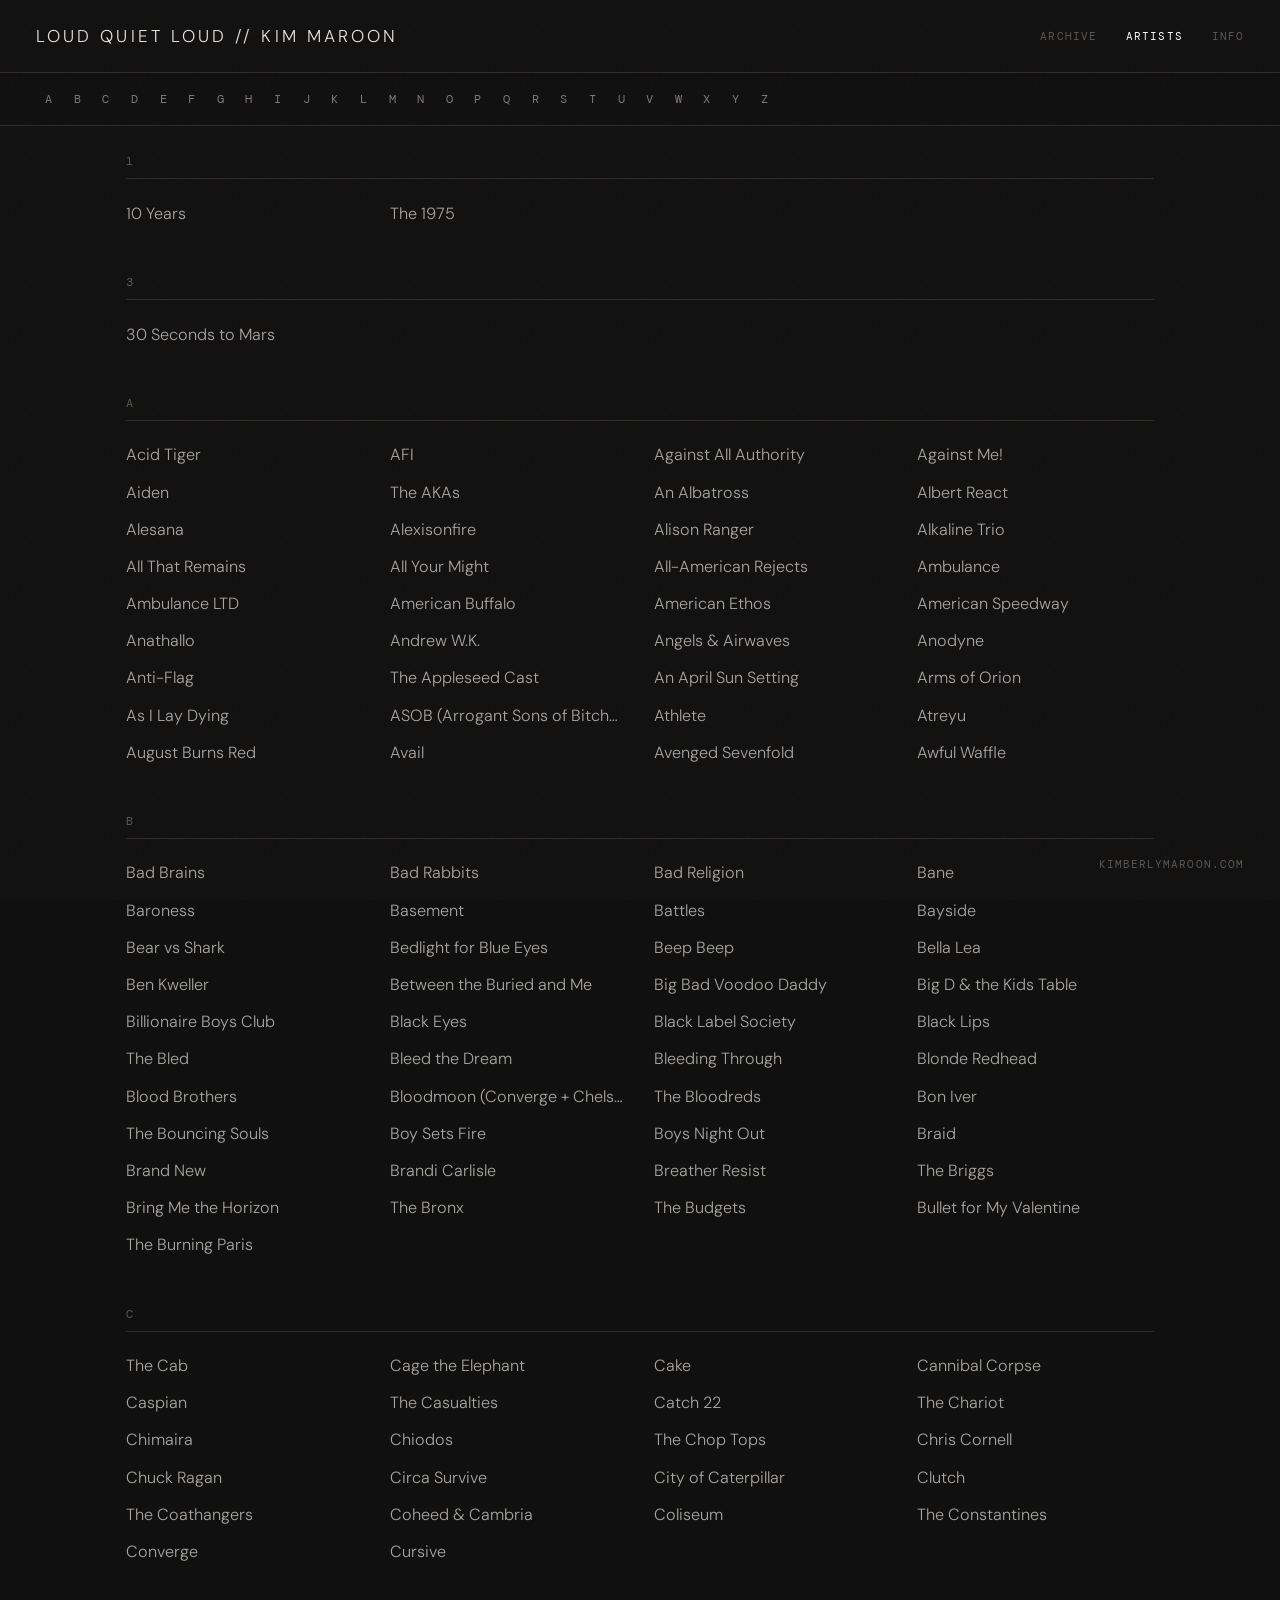
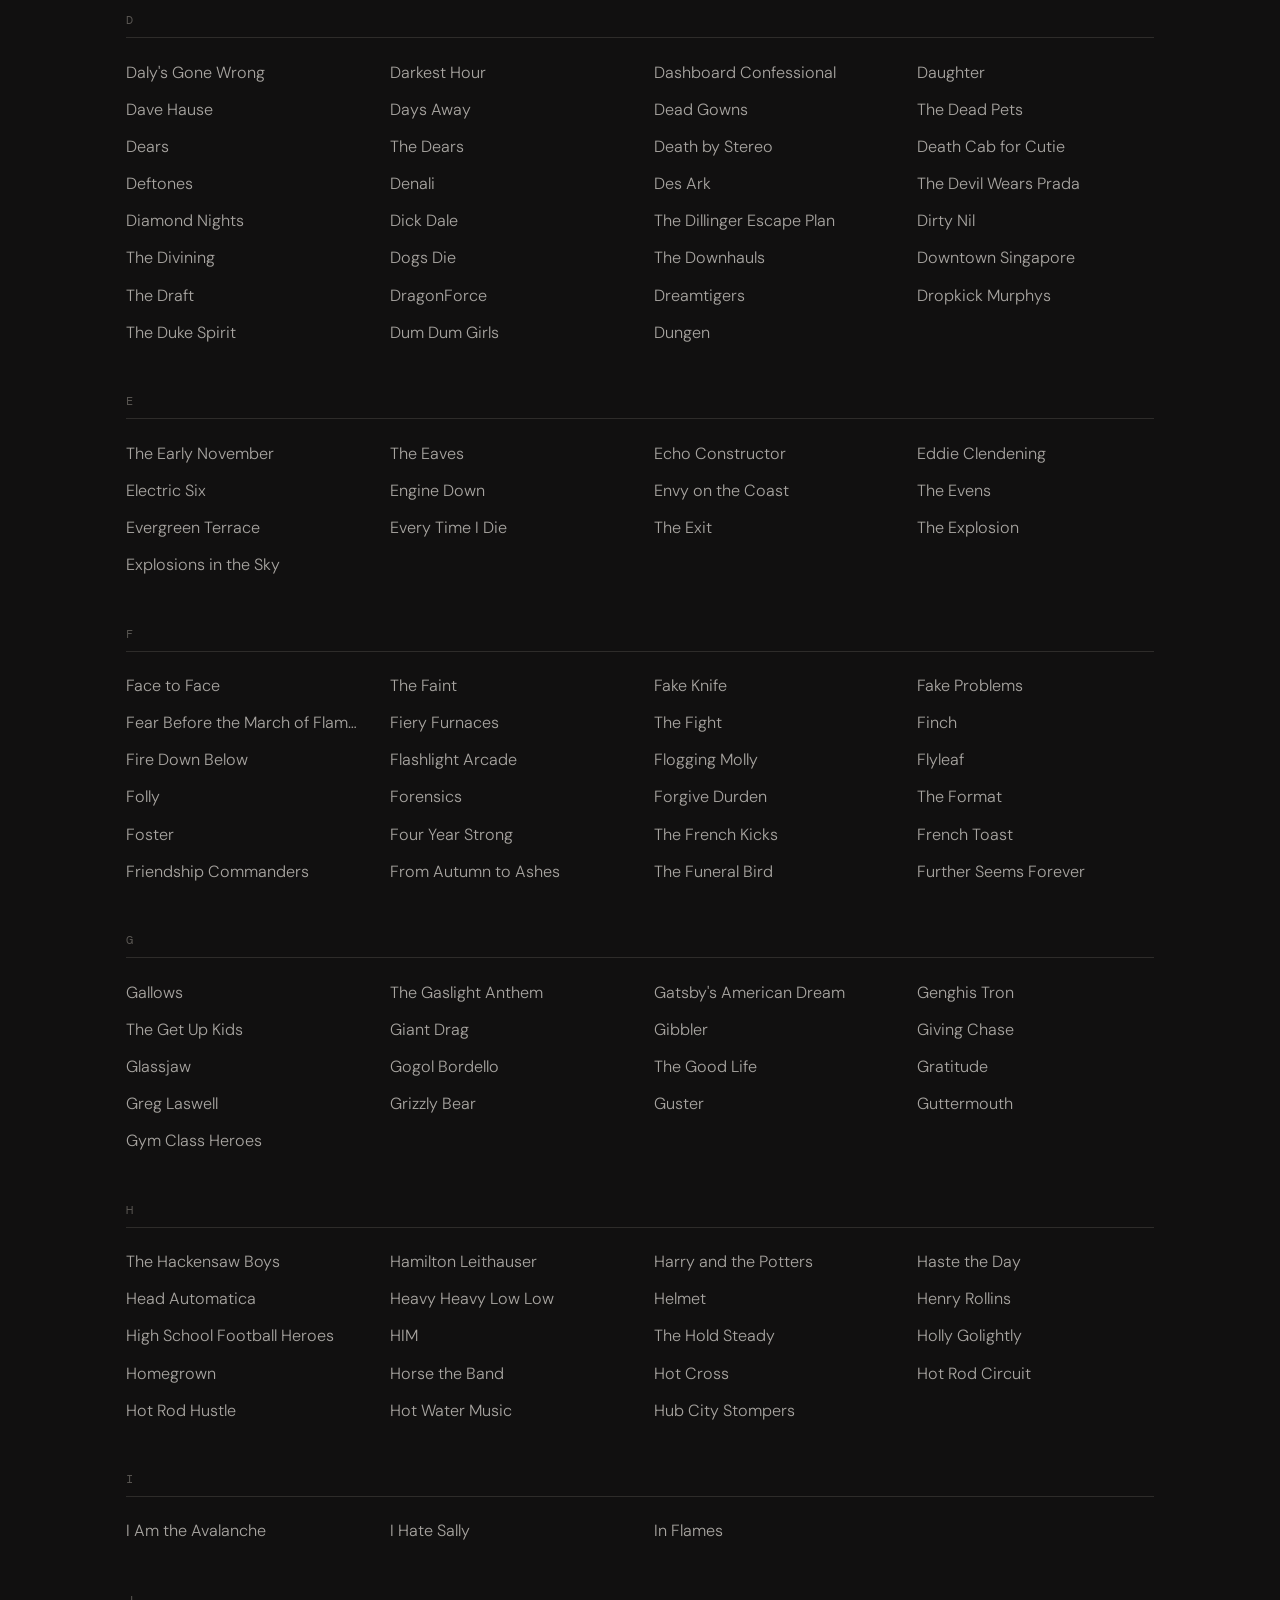
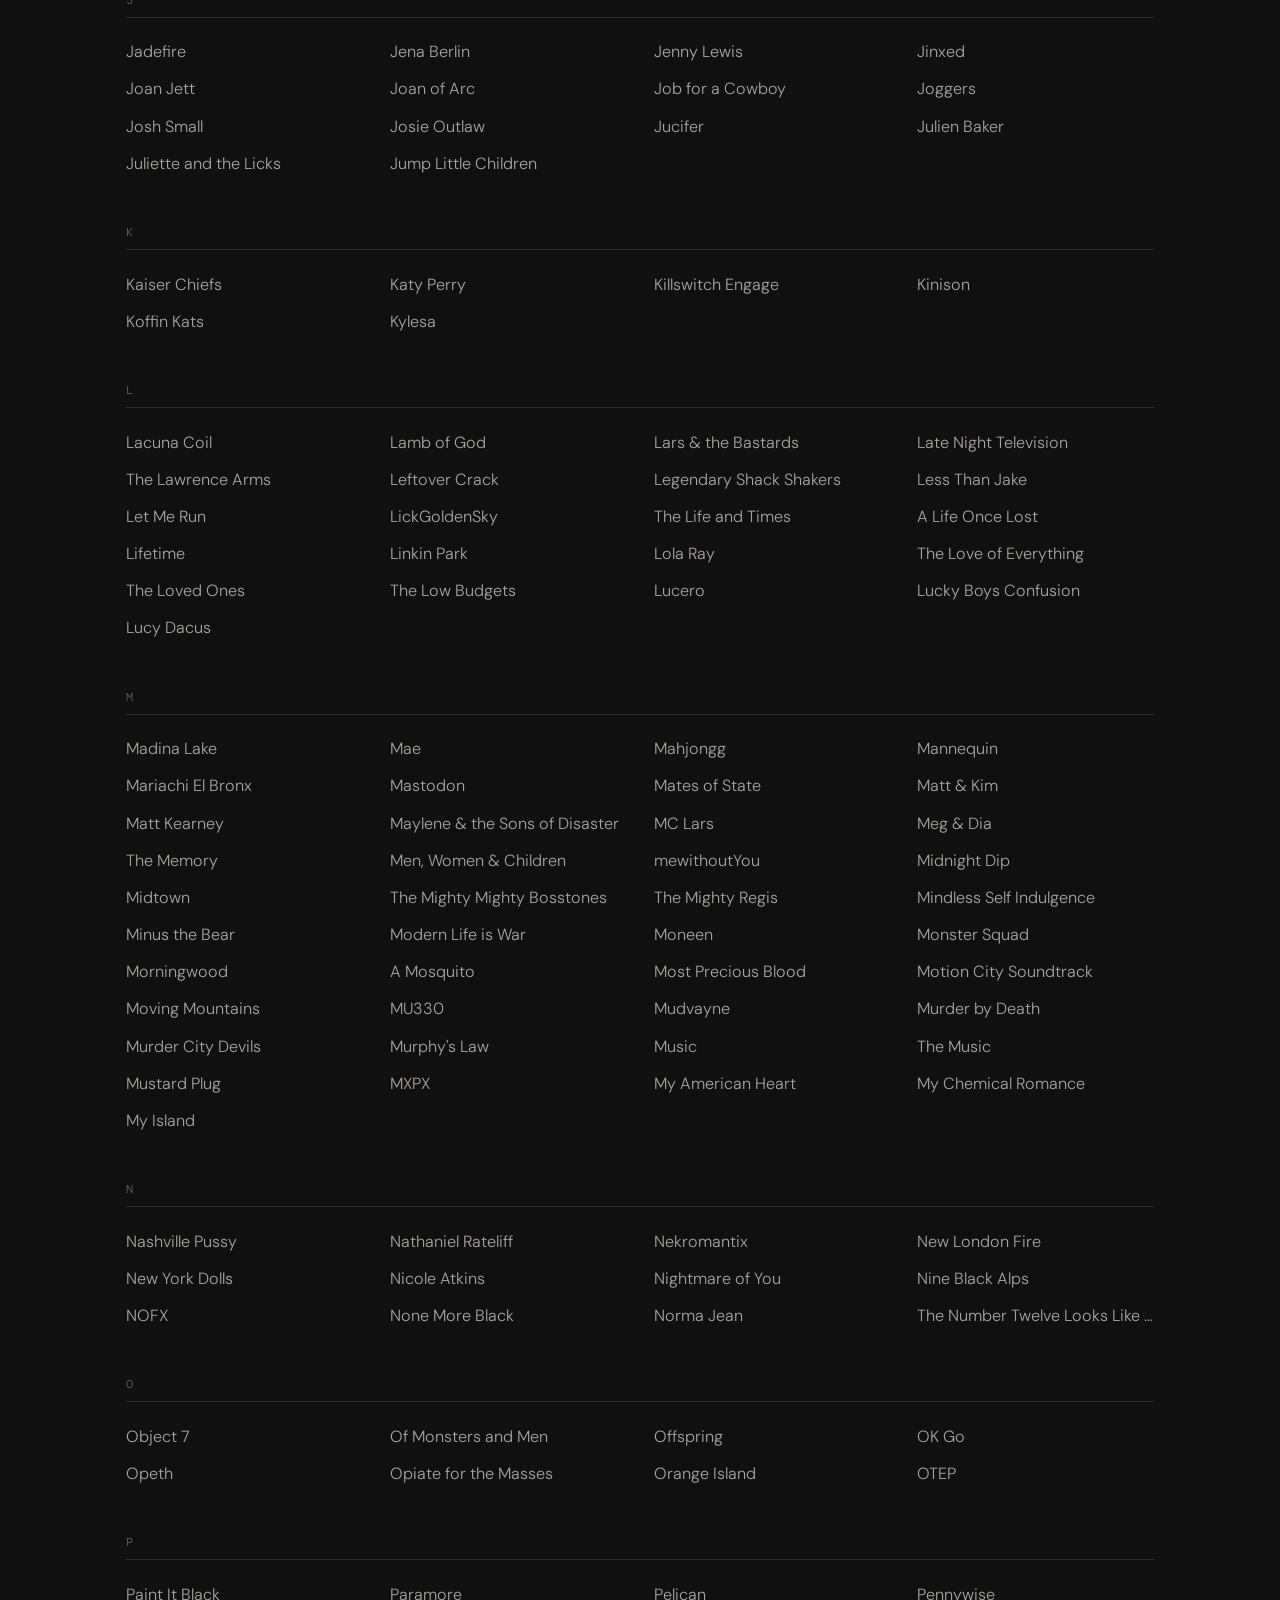
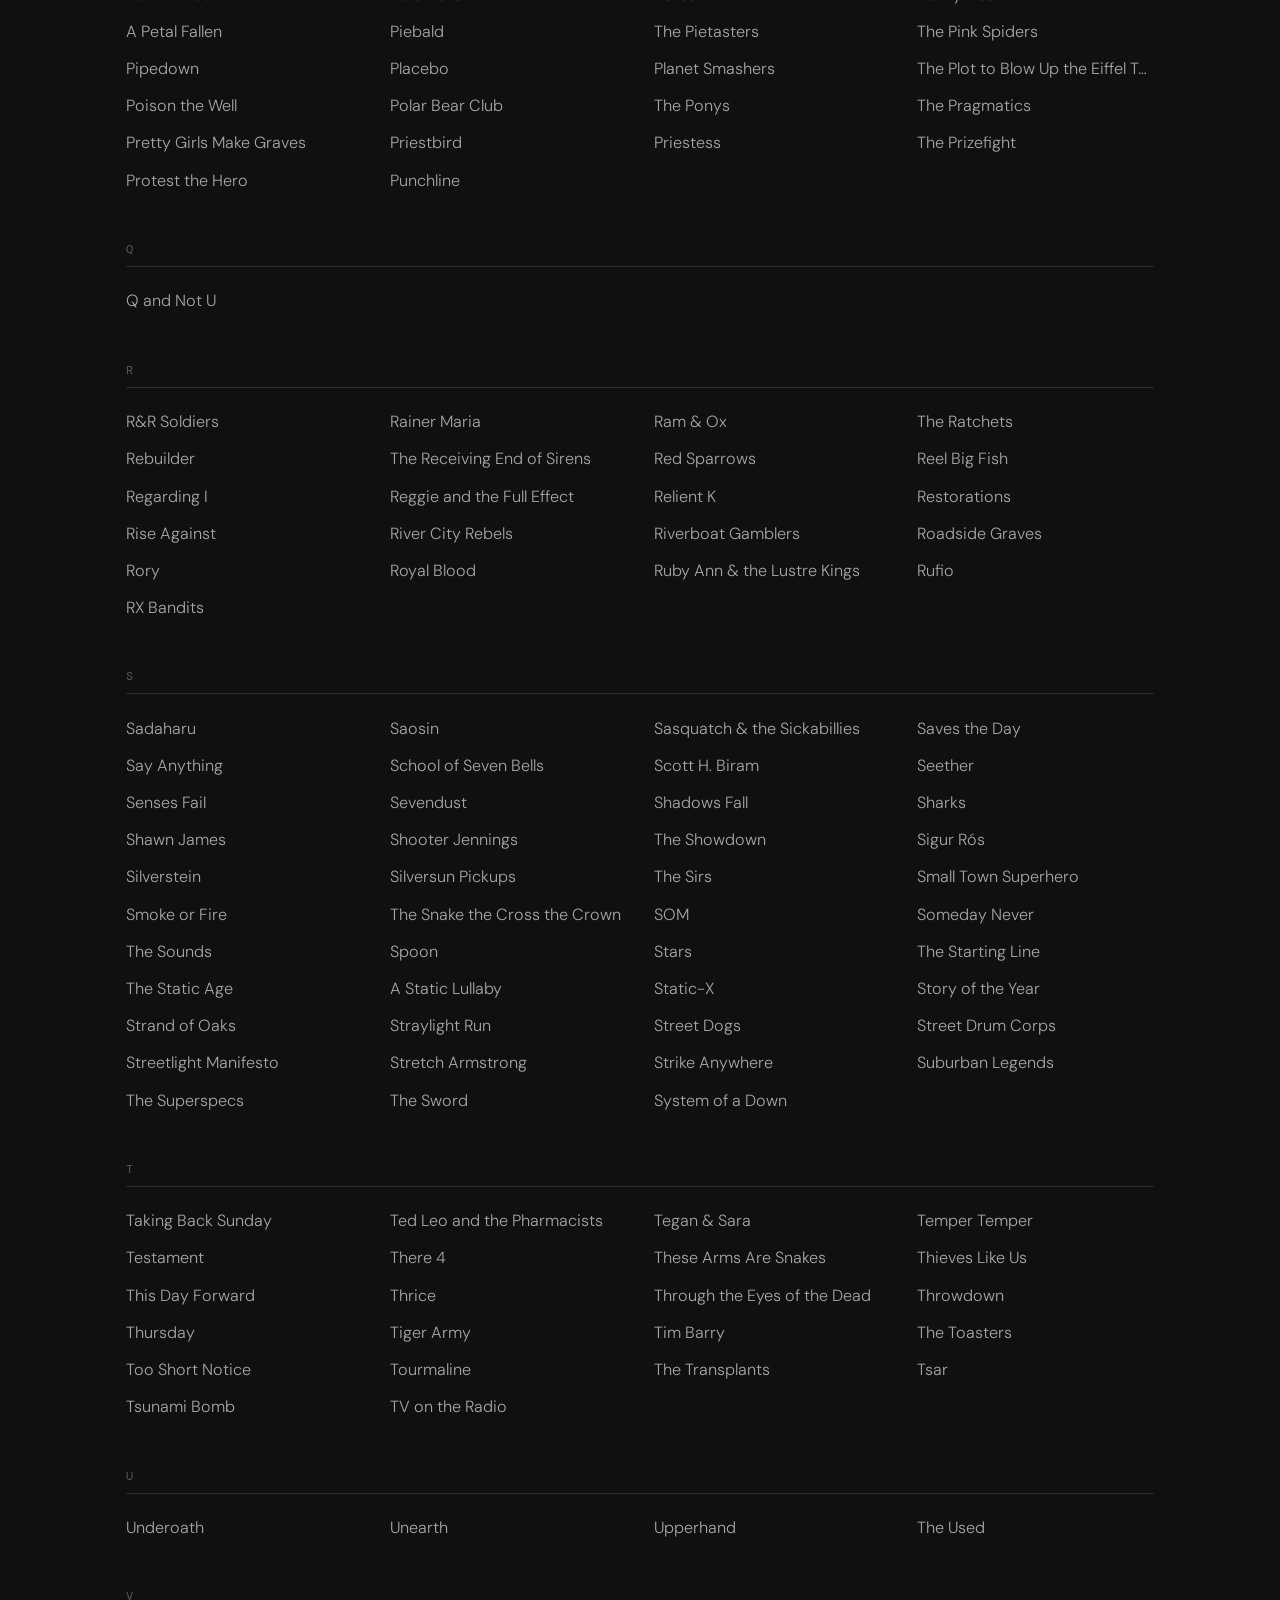
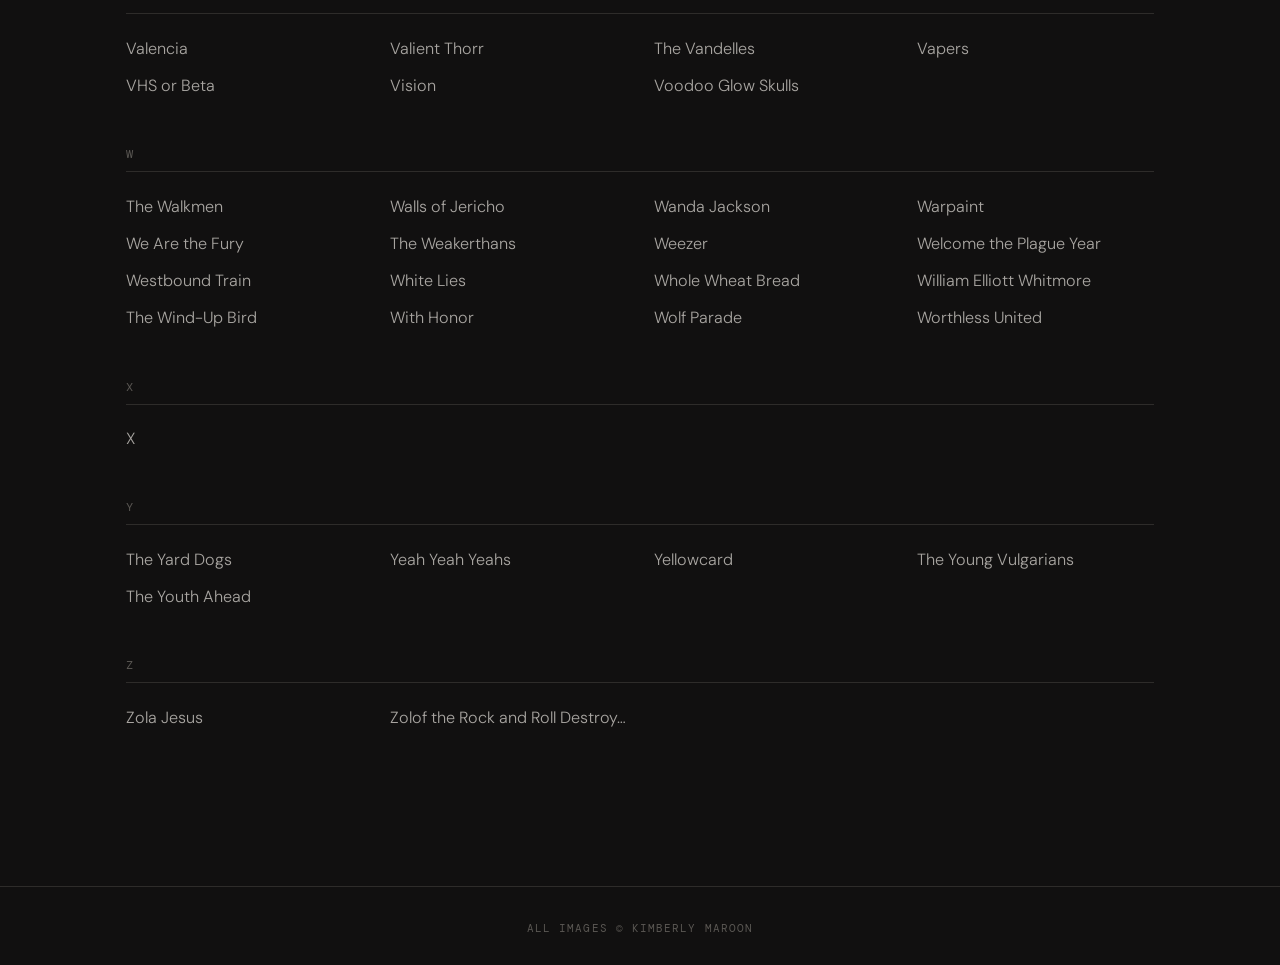
<file: artists.html>
<!DOCTYPE html>
<html lang="en">
<head>
  <meta charset="UTF-8" />
  <meta name="viewport" content="width=device-width, initial-scale=1.0" />
  <title>Artists — Kimberly Maroon</title>
  <meta name="description" content="Browse the artist index from Kim Maroon's 20-year music photography archive — punk, rock, hardcore & metal acts shot live across two decades.">
  <meta property="og:title" content="Artists // Loud Quiet Loud — Kim Maroon">
  <meta property="og:description" content="Browse the artist index from Kim Maroon's 20-year music photography archive — punk, rock, hardcore & metal acts shot live across two decades.">
  <meta property="og:url" content="https://www.loudquietloud.co/artists.html">
  <meta property="og:type" content="website">
  <link rel="canonical" href="https://www.loudquietloud.co/artists.html">
  <meta name="twitter:card" content="summary_large_image">
  <link rel="preconnect" href="https://fonts.googleapis.com" />
  <link rel="preconnect" href="https://fonts.gstatic.com" crossorigin />
  <link href="https://fonts.googleapis.com/css2?family=DM+Sans:wght@300;400;500&family=DM+Mono:wght@300;400&display=swap" rel="stylesheet" />
  <link rel="stylesheet" href="artists.css" />
</head>
<body>

  <header>
    <a class="site-title" href="index.html">Loud Quiet Loud // Kim Maroon</a>
    <div class="header-right">
      <a class="nav-btn" href="index.html">Archive</a>
      <a class="nav-btn active" href="artists.html">Artists</a>
      <button class="nav-btn" onclick="openInfo()">Info</button>
    </div>
    <button class="hamburger" id="hamburger" onclick="toggleMenu()" aria-label="Open menu">
      <span></span><span></span><span></span>
    </button>
  </header>

  <!-- MOBILE MENU OVERLAY -->
  <div class="mobile-menu" id="mobile-menu">
    <button class="mobile-close" onclick="closeMenu()" aria-label="Close menu">
      <svg width="22" height="22" viewBox="0 0 22 22" fill="none" stroke="currentColor" stroke-width="1.5">
        <line x1="4" y1="4" x2="18" y2="18"/><line x1="18" y1="4" x2="4" y2="18"/>
      </svg>
    </button>
    <a class="mobile-nav-link" href="index.html">Archive</a>
    <a class="mobile-nav-link active" href="artists.html">Artists</a>
    <button class="mobile-nav-link" onclick="closeMenu(); openInfo();">Info</button>
  </div>

  <div class="jump-bar" id="jump-bar"></div>

  <main>
    <div id="artist-list"></div>
  </main>

  <!-- INFO OVERLAY -->
  <div id="info-overlay">
    <button class="info-close" onclick="closeInfo()">
      <svg width="17" height="17" viewBox="0 0 17 17" fill="none" stroke="currentColor" stroke-width="1.4">
        <line x1="3" y1="3" x2="14" y2="14"/><line x1="14" y1="3" x2="3" y2="14"/>
      </svg>
    </button>
    <div class="info-name">Kim Maroon</div>
    <div class="info-subtitle">A 20 Year Music Photography Archive</div>
    <div class="info-bio">
      <p>As a self taught photographer, live music was what captivated me in the beginning. The photographer I am today – chasing adrenaline pumping experiences, drawn to community and the power of personal stories – was shaped first by a decade following punk, rock, hardcore and metal artists. From house basements, dive bars and VFW halls to historic ballrooms and theatres, and a church basement, to amphitheaters, arenas, recording studios, and even a beloved 60s bowling alley — I was relentless for showing up, capturing the artists, the crowds, the crews, and the spaces that held us all. I saw bands explode, move on to form other acts, bands that toured through a narrow geographic radius, and ultimately without me knowing at the time — I became the designated record keeper.</p>
      <p>The camera was the anchor in all the chaos, a way to contain all the energy, and a machine that reminded me that I was fearless. Loud Quiet Loud, a formula in music of a quiet verse and a loud chorus — The Pixies were known for it, then Nirvana — is reminiscent of how I felt photographing this music live. I disappeared behind the camera, and in an instant everything loud and turbulent became quiet and focused through the frame. Releasing this collection now as a memory palace, my hope is that it's loud again.</p>
    </div>
    <div class="info-links">
      <a class="info-link" href="https://www.kimberlymaroon.com" target="_blank">Main Site</a>
      <a class="info-link" href="mailto:hello@kimberlymaroon.com">Contact</a>
    </div>
  </div>

  <footer>
    <span class="footer-text">All Images © Kimberly Maroon</span>
  </footer>

  <a class="site-link" href="https://www.kimberlymaroon.com" target="_blank">kimberlymaroon.com</a>

  <script src="artists.js"></script>
</body>
</html>
</file>
<file: artists.css>
*, *::before, *::after { box-sizing: border-box; margin: 0; padding: 0; }

:root {
  --bg: #111010;
  --surface: #191817;
  --ink: #e8e4de;
  --muted: #5a5753;
  --dim: #2e2c2a;
  --accent: #d4a96a;
}

html {
  background: var(--bg);
  color: var(--ink);
  font-family: 'DM Sans', sans-serif;
  font-size: 18px;
  scrollbar-color: var(--dim) var(--bg);
  scrollbar-width: thin;
}

body { min-height: 100vh; }

body::before {
  content: '';
  position: fixed;
  inset: 0;
  pointer-events: none;
  z-index: 9999;
  opacity: 0.03;
  background-image: url("data:image/svg+xml,%3Csvg viewBox='0 0 256 256' xmlns='http://www.w3.org/2000/svg'%3E%3Cfilter id='noise'%3E%3CfeTurbulence type='fractalNoise' baseFrequency='0.9' numOctaves='4' stitchTiles='stitch'/%3E%3C/filter%3E%3Crect width='100%25' height='100%25' filter='url(%23noise)'/%3E%3C/svg%3E");
  background-size: 128px;
}

/* ─── HEADER ─────────────────────────── */
header {
  padding: 1.4rem 2rem;
  display: flex;
  align-items: center;
  justify-content: space-between;
  position: sticky;
  top: 0;
  z-index: 300;
  background: rgba(17,16,16,1);
  border-bottom: 1px solid var(--dim);
}

.site-title {
  font-family: 'DM Sans', sans-serif;
  font-weight: 300;
  font-size: 0.95rem;
  letter-spacing: 0.18em;
  text-transform: uppercase;
  color: var(--ink);
  text-decoration: none;
}

.header-right {
  display: flex;
  align-items: center;
  gap: 1.6rem;
}

.nav-btn {
  font-family: 'DM Mono', monospace;
  font-size: 0.62rem;
  letter-spacing: 0.1em;
  text-transform: uppercase;
  color: var(--muted);
  text-decoration: none;
  transition: color 0.2s;
  background: none;
  border: none;
  cursor: pointer;
  padding: 0;
}
.nav-btn:hover { color: var(--ink); }
.nav-btn.active { color: #fff; }

/* ─── HAMBURGER ───────────────────────── */
.hamburger {
  display: none;
  flex-direction: column;
  justify-content: space-between;
  width: 22px;
  height: 14px;
  background: none;
  border: none;
  cursor: pointer;
  padding: 0;
  flex-shrink: 0;
}
.hamburger span {
  display: block;
  width: 100%;
  height: 1.5px;
  background: var(--ink);
}

/* ─── MOBILE MENU ─────────────────────── */
.mobile-menu {
  display: none;
  position: fixed;
  inset: 0;
  z-index: 500;
  background: rgba(15,14,13,0.98);
  flex-direction: column;
  align-items: center;
  justify-content: center;
  gap: 2.5rem;
}
.mobile-menu.open { display: flex; }

.mobile-close {
  position: absolute;
  top: 1.4rem;
  right: 1.6rem;
  background: none;
  border: none;
  cursor: pointer;
  color: var(--muted);
  padding: 6px;
  line-height: 0;
  transition: color 0.2s;
}
.mobile-close:hover { color: var(--ink); }

.mobile-nav-link {
  font-family: 'DM Mono', monospace;
  font-size: 1rem;
  letter-spacing: 0.2em;
  text-transform: uppercase;
  color: rgba(232,228,222,0.5);
  text-decoration: none;
  background: none;
  border: none;
  cursor: pointer;
  padding: 0;
  transition: color 0.2s;
}
.mobile-nav-link:hover { color: var(--ink); }
.mobile-nav-link.active { color: #fff; }

/* ─── JUMP BAR ────────────────────────── */
.jump-bar {
  position: sticky;
  top: 67px;
  z-index: 90;
  background: rgba(17,16,16,0.97);
  border-bottom: 1px solid var(--dim);
  padding: 0.75rem 2rem;
  display: flex;
  flex-wrap: wrap;
  gap: 0.15rem;
}

.jump-link {
  font-family: 'DM Mono', monospace;
  font-size: 0.65rem;
  letter-spacing: 0.08em;
  color: var(--muted);
  text-decoration: none;
  padding: 0.25rem 0.5rem;
  border-radius: 2px;
  transition: color 0.15s, background 0.15s;
  opacity: 0.25;
}
.jump-link.has-artists { opacity: 1; color: rgba(232,228,222,0.5); }
.jump-link:hover { color: var(--ink); background: rgba(255,255,255,0.06); opacity: 1; }

/* ─── MAIN ────────────────────────────── */
main {
  padding: 1.5rem 2rem 6rem;
  max-width: 1100px;
  margin: 0 auto;
}

.letter-section { margin-bottom: 2.5rem; }

.letter-heading {
  font-family: 'DM Mono', monospace;
  font-size: 0.65rem;
  letter-spacing: 0.15em;
  color: var(--muted);
  text-transform: uppercase;
  border-bottom: 1px solid var(--dim);
  padding-bottom: 0.5rem;
  margin-bottom: 1rem;
}

.artist-grid {
  display: grid;
  grid-template-columns: repeat(auto-fill, minmax(200px, 1fr));
  gap: 0.3rem 1.5rem;
}

.artist-name {
  font-family: 'DM Sans', sans-serif;
  font-size: 0.9rem;
  font-weight: 300;
  color: rgba(232,228,222,0.7);
  padding: 0.3rem 0;
  transition: color 0.15s;
  white-space: nowrap;
  overflow: hidden;
  text-overflow: ellipsis;
}
.artist-name:hover { color: var(--ink); }

/* ─── INFO OVERLAY ────────────────────── */
#info-overlay {
  display: none;
  position: fixed;
  inset: 0;
  z-index: 600;
  background: rgba(10,9,8,0.97);
  flex-direction: column;
  align-items: flex-start;
  justify-content: flex-start;
  padding: 5rem 2rem 3rem;
  backdrop-filter: blur(8px);
  overflow-y: auto;
}
#info-overlay.open { display: flex; }

.info-close {
  position: fixed;
  top: 1.2rem;
  right: 1.2rem;
  background: rgba(255,255,255,0.08);
  border: 1px solid rgba(255,255,255,0.15);
  cursor: pointer;
  color: var(--ink);
  padding: 10px;
  line-height: 0;
  transition: background 0.15s;
  border-radius: 2px;
  z-index: 10;
}
.info-close:hover { background: rgba(255,255,255,0.15); }

.info-name {
  font-family: 'DM Sans', sans-serif;
  font-size: 2.2rem;
  font-weight: 300;
  color: var(--ink);
  letter-spacing: 0.02em;
  margin-bottom: 0.4rem;
}
.info-subtitle {
  font-family: 'DM Mono', monospace;
  font-size: 0.62rem;
  color: var(--ink);
  letter-spacing: 0.12em;
  text-transform: uppercase;
  margin-bottom: 2.5rem;
}
.info-bio {
  font-family: 'DM Sans', sans-serif;
  font-size: 1rem;
  font-weight: 400;
  color: rgba(232,228,222,0.85);
  max-width: 680px;
  width: 100%;
  line-height: 1.8;
  margin-bottom: 3rem;
}
.info-bio p + p { margin-top: 1.2rem; }
.info-links { display: flex; gap: 2rem; align-items: center; }
.info-link {
  font-family: 'DM Mono', monospace;
  font-size: 0.65rem;
  letter-spacing: 0.1em;
  text-transform: uppercase;
  color: var(--muted);
  text-decoration: none;
  border-bottom: 1px solid var(--dim);
  padding-bottom: 2px;
  transition: color 0.2s, border-color 0.2s;
}
.info-link:hover { color: var(--ink); border-color: var(--muted); }

/* ─── BOTTOM-RIGHT LINK ───────────────── */
.site-link {
  position: fixed;
  bottom: 1.6rem;
  right: 2rem;
  z-index: 200;
  font-family: 'DM Mono', monospace;
  font-size: 0.6rem;
  letter-spacing: 0.1em;
  text-transform: uppercase;
  color: var(--muted);
  text-decoration: none;
  transition: color 0.2s;
}
.site-link:hover { color: var(--ink); }

/* ─── FOOTER ──────────────────────────── */
footer {
  padding: 1.5rem 2rem;
  border-top: 1px solid var(--dim);
  text-align: center;
}
.footer-text {
  font-family: 'DM Mono', monospace;
  font-size: 0.6rem;
  color: var(--muted);
  letter-spacing: 0.1em;
  text-transform: uppercase;
}

/* ─── RESPONSIVE ──────────────────────── */
@media (max-width: 768px) {
  header { padding: 1.1rem 1.2rem; }
  .header-right { display: none; }
  .hamburger { display: flex; }
  .site-title { font-size: 0.75rem; }
  .jump-bar { top: 56px; padding: 0.6rem 1rem; }
  main { padding: 1.5rem 1.2rem 5rem; }
  .artist-grid { grid-template-columns: repeat(2, 1fr); gap: 0.2rem 1rem; }
  .artist-name { font-size: 0.82rem; }
  .site-link { display: none; }
  #info-overlay { padding: 4rem 1.5rem 2rem; }
  .info-name { font-size: 1.6rem; }
}
</file>
